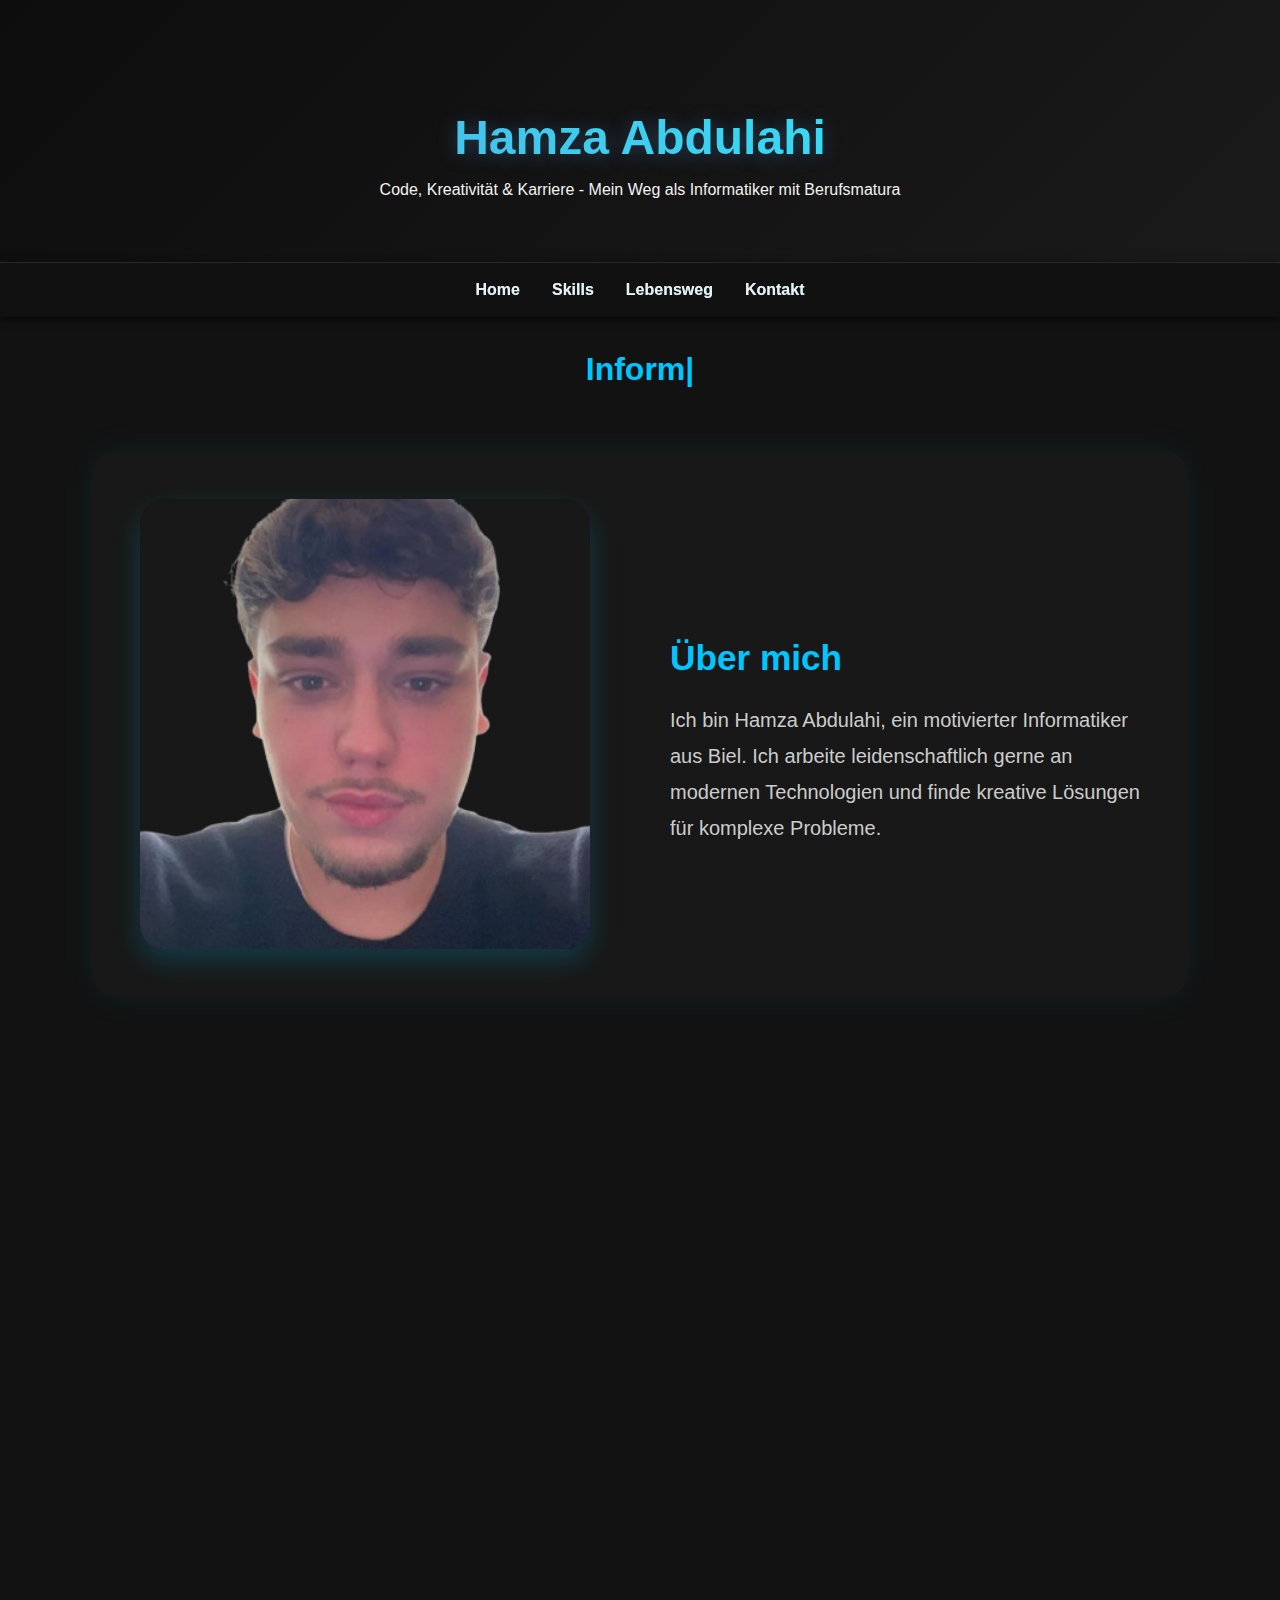
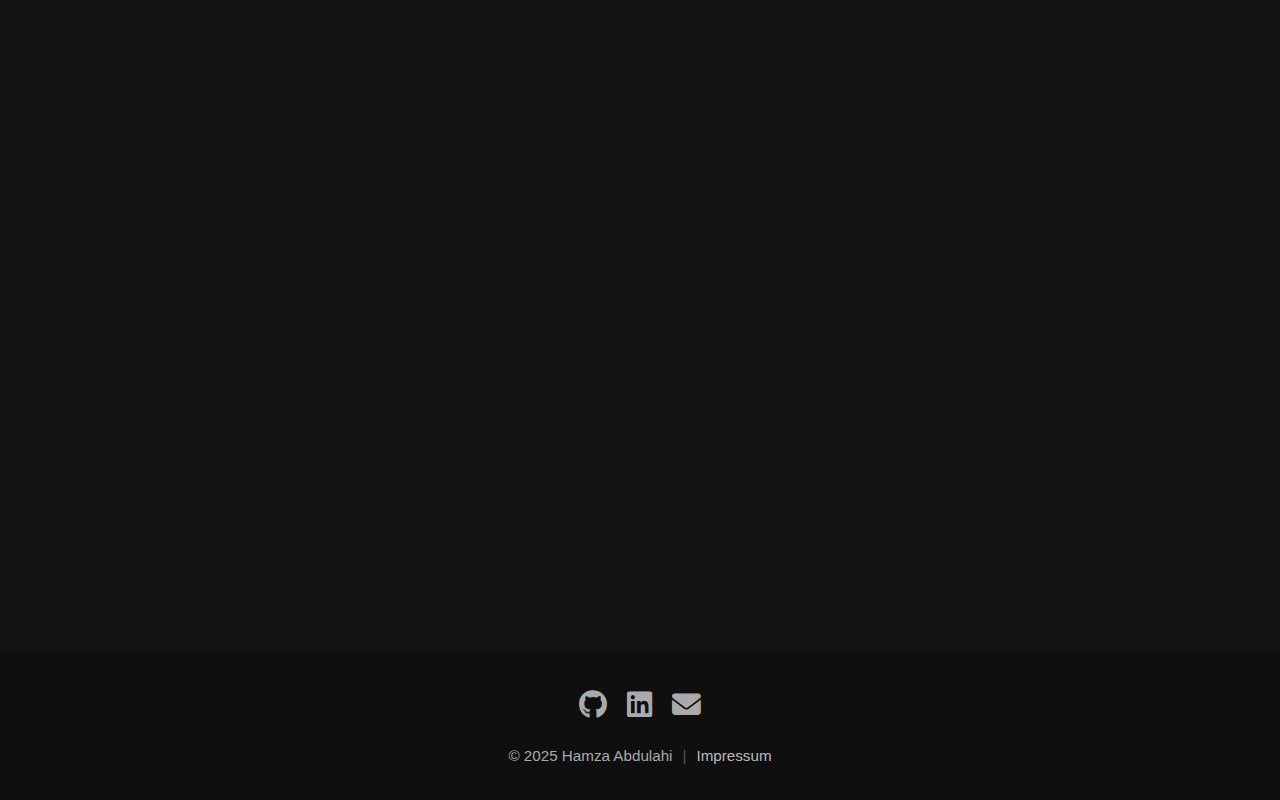
<file: index.html>
<!DOCTYPE html>
<html lang="de">
<head>
  <meta charset="UTF-8">
  <meta name="viewport" content="width=device-width, initial-scale=1.0"/>
  <title>Hamza Abdulahi - Bewerbung</title>
  <link rel="stylesheet" href="style.css" />
  <link rel="stylesheet" href="https://cdnjs.cloudflare.com/ajax/libs/font-awesome/6.5.0/css/all.min.css"/>
</head>
<body>

  <header>
    <div class="container">
      <h1>Hamza Abdulahi</h1>
      <p>Code, Kreativität & Karriere - Mein Weg als Informatiker mit Berufsmatura</p>
    </div>
  </header>

  <nav class="navbar">
    <ul>
      <li><a href="index.html">Home</a></li>
      <li><a href="#skills">Skills</a></li>
      <li><a href="#timeline">Lebensweg</a></li>
      <li><a href="#contact">Kontakt</a></li>
    </ul>
  </nav>
<h2 class="typewriter-container">
  <span id="typewriter-text"></span><span class="cursor">|</span>
</h2>
  <main>
<section id="about" class="about-section">
  <div class="about-card">
    <img src="FacePic.png" alt="Hamza Abdulahi" class="about-img" />
    <div class="about-text">
      <h2>Über mich</h2>
      <p>
        Ich bin Hamza Abdulahi, ein motivierter Informatiker aus Biel. 
        Ich arbeite leidenschaftlich gerne an modernen Technologien und finde kreative Lösungen für komplexe Probleme.
      </p>
    </div>
  </div>

  <div class="about-card reverse">
    <img src="Box.png" alt="Hobbys Bild" class="about-img" />
    <div class="about-text">
      <h2>Hobbys</h2>
      <p>
Auch abseits vom Bildschirm bin ich technikbegeistert und diszipliniert unterwegs - Boxen, Autos und Sport gehören zu meinen grössten Hobbys.
Was im Code zählt, gilt auch im Alltag: Konzentration, Ausdauer und der Wille, sich ständig zu verbessern.
      </p>
    </div>
  </div>

  <div class="about-card">
    <img src="Arbeitsplatz_Carya.jpeg" alt="Erfahrung" class="about-img" />
    <div class="about-text">
      <h2>Berufserfahrung</h2>
      <p>
Während meiner bisherigen Laufbahn konnte ich an spannenden Schulprojekten mitwirken und durch verschiedene Nebenjobs bereits früh wertvolle Einblicke in die Arbeitswelt gewinnen.
Mein Praktikum als Informatiker EFZ habe ich im Zeitraum 2024-2025 erfolgreich abgeschlossen.
Ich arbeite lösungsorientiert, denke mit und bringe mich gerne aktiv ins Team ein.
      </p>
    </div>
  </div>

  
  <div class="about-card reverse">
    <img src="Schule_BWD.jpg" alt="Ausbildung" class="about-img" />
    <div class="about-text">
      <h2>Ausbildung</h2>
      <p>
        Ich mache die Ausbildung zum Informatiker EFZ mit Berufsmatura im Bereich Wirtschaft.
        Meine Ausbildung verlief über die Informatikmittelschule an der BWD in Wankdorf - ein eher ungewöhnlicher, aber intensiver Weg:
        Während drei Jahren besuchte ich parallel den wirtschaftlichen 
        Teil der Berufsmatura sowie die Informatik-ÜKs und Berufsfachschule. Im vierten Jahr folgte das Praxisjahr mit einem Vollzeit-Praktikum als Informatiker.

      </p>
    </div>
  </div>
</section>

    <section id="skills" class="section">
      <h2>Skills</h2>

      <div class="skill-bar" data-percent="95">
        <span>C-AL / Microsoft BC</span>
        <div class="bar"><div class="bar-fill"></div></div>
      </div>

      <div class="skill-bar" data-percent="82">
        <span>Microsoft Dynamics 365</span>
        <div class="bar"><div class="bar-fill"></div></div>
      </div>

      <div class="skill-bar" data-percent="85">
        <span>Incadea / DMS Systeme und Ablauf </span>
        <div class="bar"><div class="bar-fill"></div></div>
      </div>
      
      <div class="skill-bar" data-percent="88">
        <span>MySQL / SQL</span>
        <div class="bar"><div class="bar-fill"></div></div>
      </div>

      <div class="skill-bar" data-percent="90">
        <span>HTML</span>
        <div class="bar"><div class="bar-fill"></div></div>
      </div>

      <div class="skill-bar" data-percent="85">
        <span>CSS</span>
        <div class="bar"><div class="bar-fill"></div></div>
      </div>

      <div class="skill-bar" data-percent="80">
        <span>JavaScript</span>
        <div class="bar"><div class="bar-fill"></div></div>
      </div>

      <div class="skill-bar" data-percent="62">
        <span>React</span>
        <div class="bar"><div class="bar-fill"></div></div>
      </div>

      <div class="skill-bar" data-percent="58">
        <span>C#</span>
        <div class="bar"><div class="bar-fill"></div></div>
      </div>

       <div class="skill-bar" data-percent="63">
        <span>Allrounder Informatikprofil</span>
        <div class="bar"><div class="bar-fill"></div></div>
      </div>

      <div class="skill-bar" data-percent="84">
        <span>Office-Kenntnisse</span>
        <div class="bar"><div class="bar-fill"></div></div>
      </div>
    </section>
    
<section id="timeline" class="timeline-section">
   <h2>Mein Lebensweg</h2>
  <div class="timeline">

    <div class="timeline-item left">
      <div class="timeline-icon birth-icon">
        <i class="fas fa-child"></i>
      </div>
      <div class="timeline-content">
        <h3>2005 - Geburt</h3>
        <p>Geboren in Biel/Bienne, Schweiz.</p>
      </div>
    </div>

    <div class="timeline-item right">
      <div class="timeline-icon school-icon">
        <i class="fas fa-school"></i>
      </div>
      <div class="timeline-content">
        <h3>2012 - Schule</h3>
        <p>Grundschule & Sekundarschule in Biel abgeschlossen.</p>
      </div>
    </div>

    <div class="timeline-item left">
      <div class="timeline-icon code-icon">
        <i class="fas fa-laptop-code"></i>
      </div>
      <div class="timeline-content">
        <h3>08/2021 - 07/2025 |  Lehre Informatiker EFZ</h3>
        <p>Ausbildungsstart als Applikationsentwickler EFZ mit integrierter Berufsmatura an der Informatikmittelschule (IMS) der BWD Bern.</p>
      </div>
    </div>

<div class="timeline-item right">
  <div class="timeline-icon phone-icon">
    <i class="fas fa-phone-volume"></i>
  </div>
  <div class="timeline-content">
<h3>11/2022 - 03/2023 | MIS Trend SA, Bern</h3>
<p><strong>Interviewer Marktforschung</strong><br>
  Erste Einblicke in die Arbeitswelt:<br>
  • Telefonischer und schriftlicher Kundenkontakt (E-Mail & Telefon).<br>
  • Durchführung persönlicher und telefonischer Interviews.<br>
  • Aufbereitung der Ergebnisse für interne Analysen und externe Auftraggeber.
</p>
  </div>
</div>

<div class="timeline-item left">
  <div class="timeline-icon coop-icon">
    <i class="fas fa-store"></i>
  </div>
  <div class="timeline-content">
    <h3>04/2023 - aktuell | Coop, Biel/Bienne</h3>
    <p><strong>Nebenjob</strong><br>
    • Effektives Ausführen der zugewiesenen Aufgaben.<br>
    • Schnelles Bearbeiten aller Aufgaben im Tagesgeschäft.<br>
    • Professionelle Zusammenarbeit mit anderen Abteilungen.
    </p>
  </div>
</div>

<div class="timeline-item right">
  <div class="timeline-icon database-icon">
    <i class="fas fa-database"></i>
  </div>
  <div class="timeline-content">
    <h3>2024 - 06/2025 | Carya CH, Lyss</h3>
    <p>Während meiner Zeit bei Carya konnte ich wertvolle Praxiserfahrung im Bereich 2nd-Level-Support, Systemmanagement und Prozessautomatisierung sammeln.
Ich arbeitete mit Microsoft 365, programmierte mit C/AL in Dynamics NAV / Incadea und nutzte MySQL, um interne Prozesse zu analysieren und zu optimieren.</p>
  </div>
</div>

  <div class="timeline-item left">
    <div class="timeline-icon">
      <div class="rocket-wrapper">
        <i class="fas fa-rocket"></i>
      </div>
    </div>
    <div class="timeline-content">
      <h3>Zukunft</h3>
      <p>Meine Zukunft ist noch offen - aber mein Ziel ist klar: <br>
Ich will mein Informatiker EFZ erfolgreich abschliessen, nachdem es im ersten Anlauf nicht geklappt hat.
Mit Fokus, Disziplin und Leidenschaft strebe ich danach, mich immer weiter zu verbessern - und Schritt für Schritt zum echten IT-Genie zu werden.</p>
    </div>
  </div>

  </div>

</section>


<section id="contact" class="contact-section">
  <h2>Kontakt</h2>
  <div class="contact-container">
    
    <div class="contact-info">
      <h3>Erreich mich direkt</h3>
      <p>📧 <a href="mailto:hamza@abdulahi.ch">hamza@abdulahi.ch</a></p>
      <p>📱 <a href="tel:+41791234567">+41 76 700 76 25</a></p>
      <p>🌍 Biel/Bienne, Schweiz</p>
    </div>

    <div class="contact-side">
      <h3>Lebenslauf</h3>
      <p>Check meinen Lebenslauf - kurz, knackig, auf den Punkt.</p>
      <a href="Hamza_Abdulahi_CV.pdf" class="contact-button" target="_blank">Let's go 🖺</a>
    </div>

  </div>
</section>

  </main>

<footer>
  <div class="socials">
    <a href="https://github.com/hamzaA05" target="_blank" class="social-icon" title="GitHub">
      <i class="fab fa-github"></i>
    </a>
    <a href="https://www.linkedin.com/in/hamza-abdulahi-447b43228/" target="_blank" class="social-icon" title="LinkedIn">
      <i class="fab fa-linkedin"></i>
    </a>
    <a href="mailto:hamza@abdulahi.ch" class="social-icon" title="E-Mail senden">
      <i class="fas fa-envelope"></i>
    </a>
  </div>

  <div class="footer-bottom">
    <span class="copyright">&copy; 2025 Hamza Abdulahi</span>
    <span class="separator">|</span>
    <span class="impressum"><a href="Impressum.html">Impressum</a></span>
  </div>
</footer>

  <script src="script.js"></script>
</body>
</html>
</file>
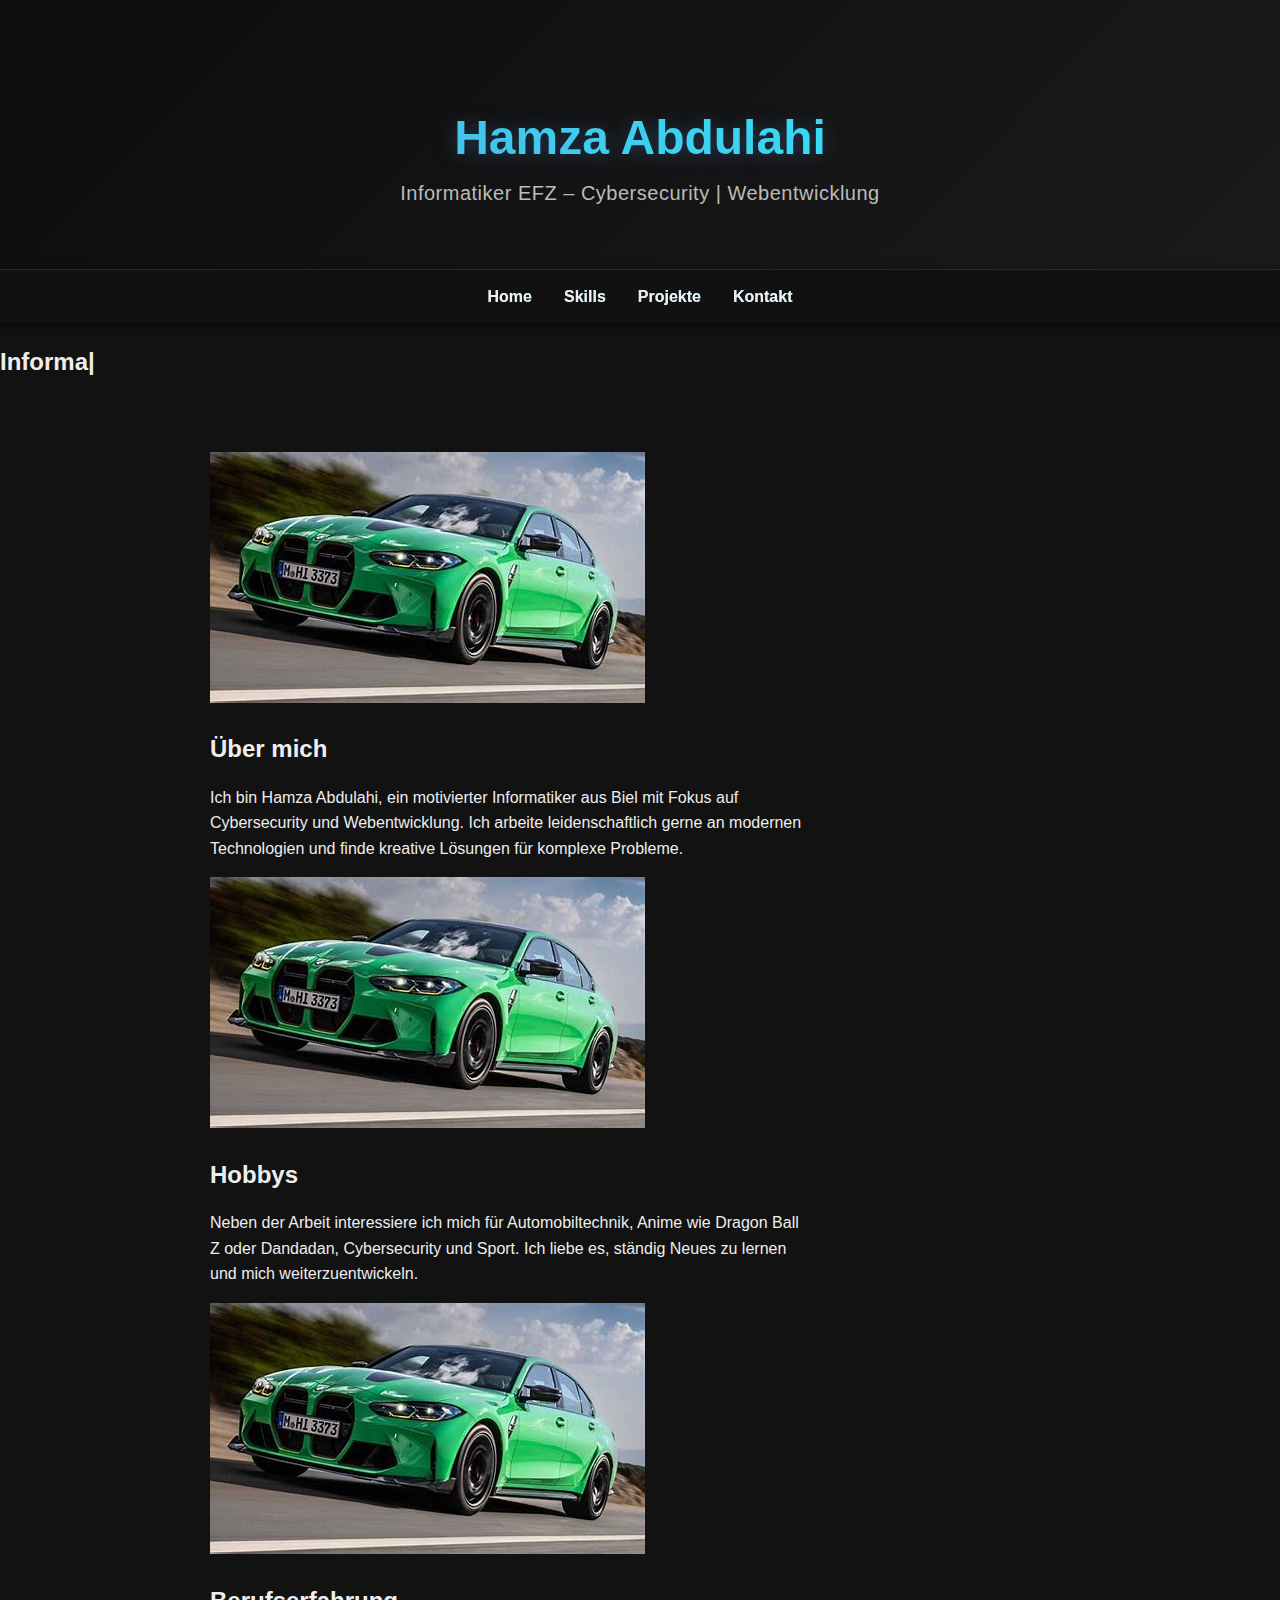
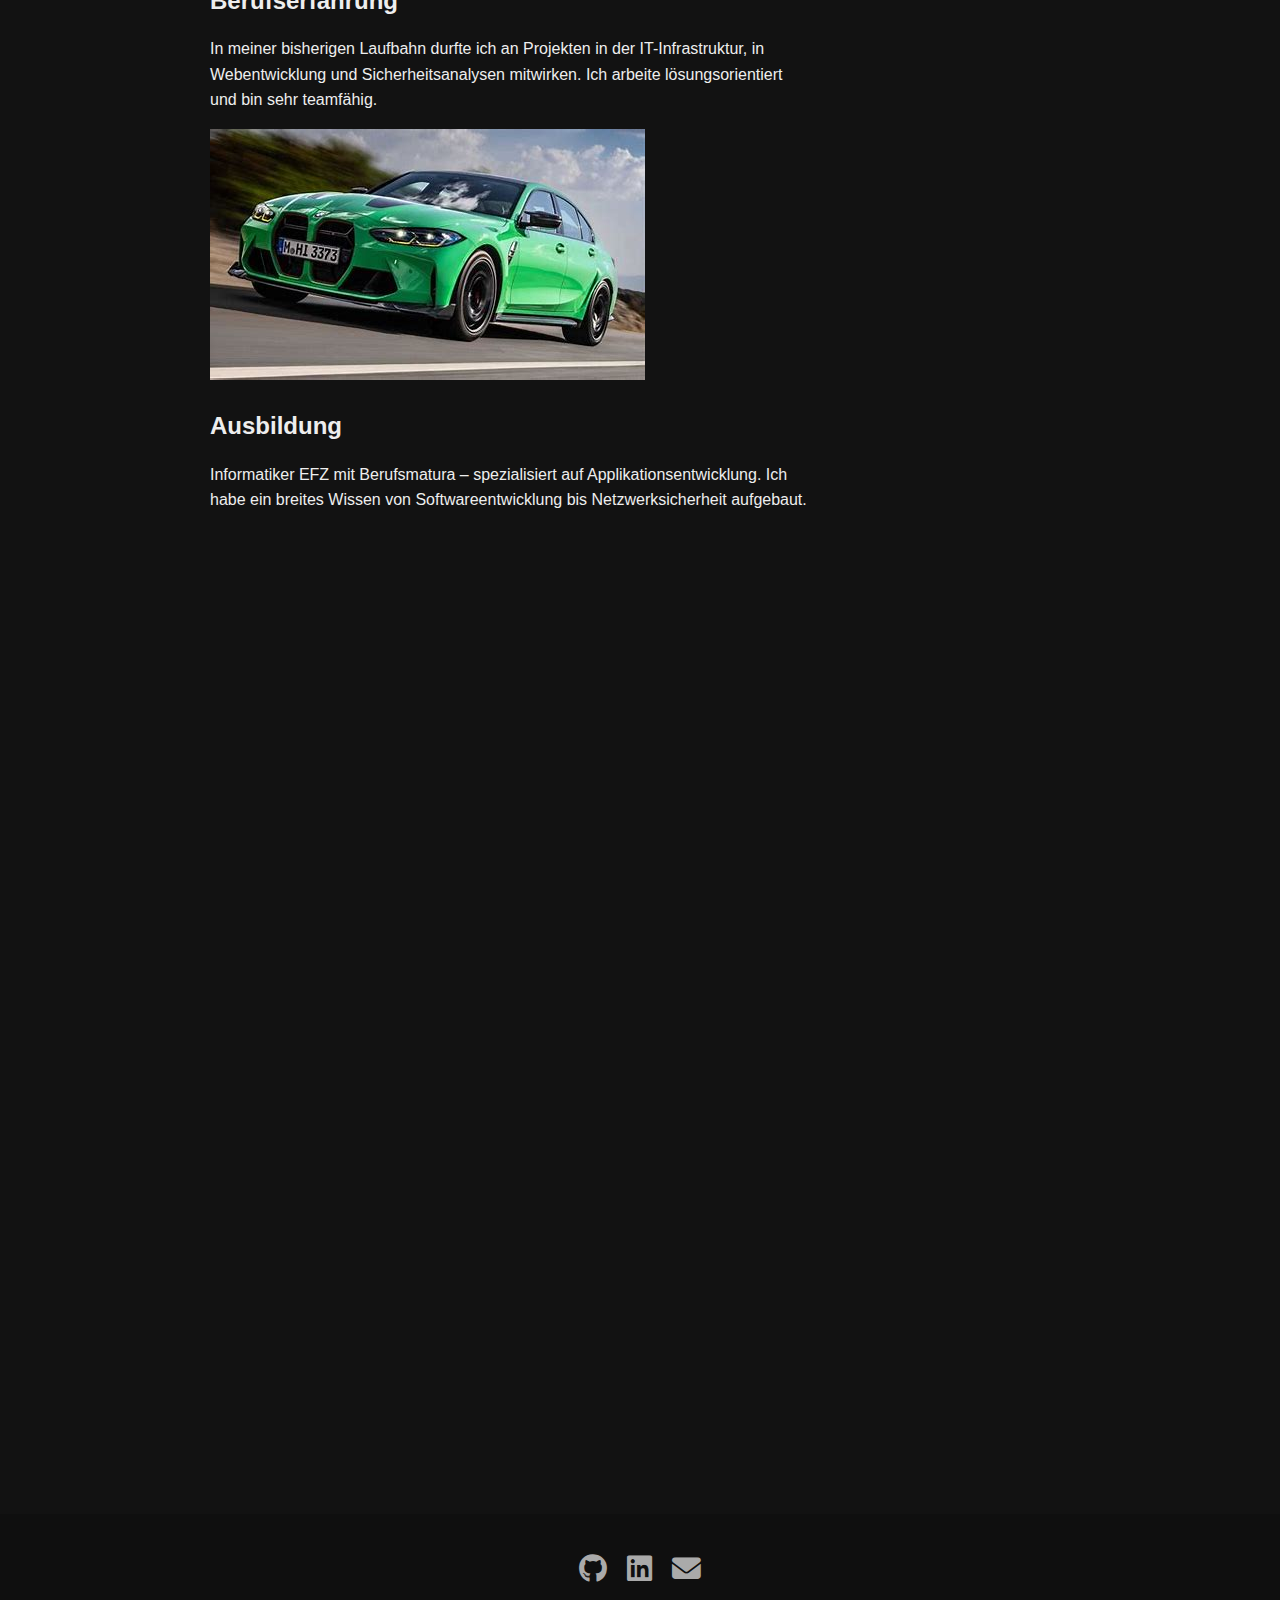
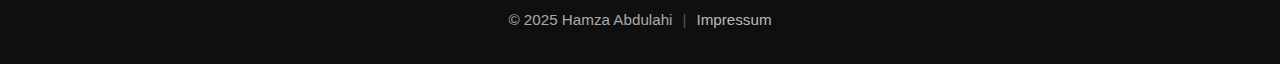
<file: Coding/index.html>
<!DOCTYPE html>
<html lang="de">
<head>
  <meta charset="UTF-8" />
  <meta name="viewport" content="width=device-width, initial-scale=1.0"/>
  <title>Hamza Abdulahi – Bewerbung</title>
  <link rel="stylesheet" href="style.css" />
  <link rel="stylesheet" href="https://cdnjs.cloudflare.com/ajax/libs/font-awesome/6.5.0/css/all.min.css"/>
</head>
<body>

  <header>
    <div class="container">
      <h1>Hamza Abdulahi</h1>
      <p1>Informatiker EFZ – Cybersecurity | Webentwicklung</p1>
    </div>
  </header>

  <nav class="navbar">
    <ul>
      <li><a href="#hero">Home</a></li>
      <li><a href="#skills">Skills</a></li>
      <li><a href="#projects">Projekte</a></li>
      <li><a href="#contact">Kontakt</a></li>
    </ul>
  </nav>
<h2 class="typewriter-container">
  <span id="typewriter-text"></span><span class="cursor">|</span>
</h2>
  <main>
<section id="about" class="about-section">
  <div class="about-card">
    <img src="Bilder/M-Tresh_test.jpg" alt="Hamza Abdulahi" class="about-img" />
    <div class="about-text">
      <h2>Über mich</h2>
      <p>
        Ich bin Hamza Abdulahi, ein motivierter Informatiker aus Biel mit Fokus auf Cybersecurity und Webentwicklung. 
        Ich arbeite leidenschaftlich gerne an modernen Technologien und finde kreative Lösungen für komplexe Probleme.
      </p>
    </div>
  </div>

  <div class="about-card reverse">
    <img src="Bilder/M-Tresh_test.jpg" alt="Hobbys Bild" class="about-img" />
    <div class="about-text">
      <h2>Hobbys</h2>
      <p>
        Neben der Arbeit interessiere ich mich für Automobiltechnik, Anime wie Dragon Ball Z oder Dandadan, Cybersecurity und Sport. 
        Ich liebe es, ständig Neues zu lernen und mich weiterzuentwickeln.
      </p>
    </div>
  </div>

  <div class="about-card">
    <img src="Bilder/M-Tresh_test.jpg" alt="Erfahrung" class="about-img" />
    <div class="about-text">
      <h2>Berufserfahrung</h2>
      <p>
        In meiner bisherigen Laufbahn durfte ich an Projekten in der IT-Infrastruktur, in Webentwicklung und Sicherheitsanalysen mitwirken. 
        Ich arbeite lösungsorientiert und bin sehr teamfähig.
      </p>
    </div>
  </div>

  <div class="about-card reverse">
    <img src="Bilder/M-Tresh_test.jpg" alt="Ausbildung" class="about-img" />
    <div class="about-text">
      <h2>Ausbildung</h2>
      <p>
        Informatiker EFZ mit Berufsmatura – spezialisiert auf Applikationsentwicklung. 
        Ich habe ein breites Wissen von Softwareentwicklung bis Netzwerksicherheit aufgebaut.
      </p>
    </div>
  </div>
</section>

    <section id="skills" class="section">
      <h2>Skills</h2>

      <div class="skill-bar" data-percent="90">
        <span>HTML</span>
        <div class="bar"><div class="bar-fill"></div></div>
      </div>

      <div class="skill-bar" data-percent="85">
        <span>CSS</span>
        <div class="bar"><div class="bar-fill"></div></div>
      </div>

      <div class="skill-bar" data-percent="80">
        <span>JavaScript</span>
        <div class="bar"><div class="bar-fill"></div></div>
      </div>

      <div class="skill-bar" data-percent="75">
        <span>React</span>
        <div class="bar"><div class="bar-fill"></div></div>
      </div>

      <div class="skill-bar" data-percent="70">
        <span>Cybersecurity</span>
        <div class="bar"><div class="bar-fill"></div></div>
      </div>
    </section>

    <section id="projects">
      <h2>Projekte</h2>
      <p>Hier zeige ich meine coolsten Projekte (z. B. Portfolio, Cybersecurity-Scripts etc.).</p>
    </section>

    <section id="contact">
      <h2>Kontakt</h2>
      <p>📧 <a href="mailto:hamza@abdulahi.ch">hamza@abdulahi.ch</a></p>
      <p>📱 <a href="tel:+41791234567">+41 79 123 45 67</a></p>
    </section>
  </main>

<footer>
  <div class="socials">
    <a href="https://github.com/hamzaA05" target="_blank" class="social-icon" title="GitHub">
      <i class="fab fa-github"></i>
    </a>
    <a href="https://www.linkedin.com/in/hamza-abdulahi-447b43228/" target="_blank" class="social-icon" title="LinkedIn">
      <i class="fab fa-linkedin"></i>
    </a>
    <a href="mailto:hamza@abdulahi.ch" class="social-icon" title="E-Mail senden">
      <i class="fas fa-envelope"></i>
    </a>
  </div>

  <div class="footer-bottom">
    <span class="copyright">&copy; 2025 Hamza Abdulahi</span>
    <span class="separator">|</span>
    <span class="impressum"><a href="Impressum.html">Impressum</a></span>
  </div>
</footer>

  <script src="script.js"></script>
</body>
</html>
</file>
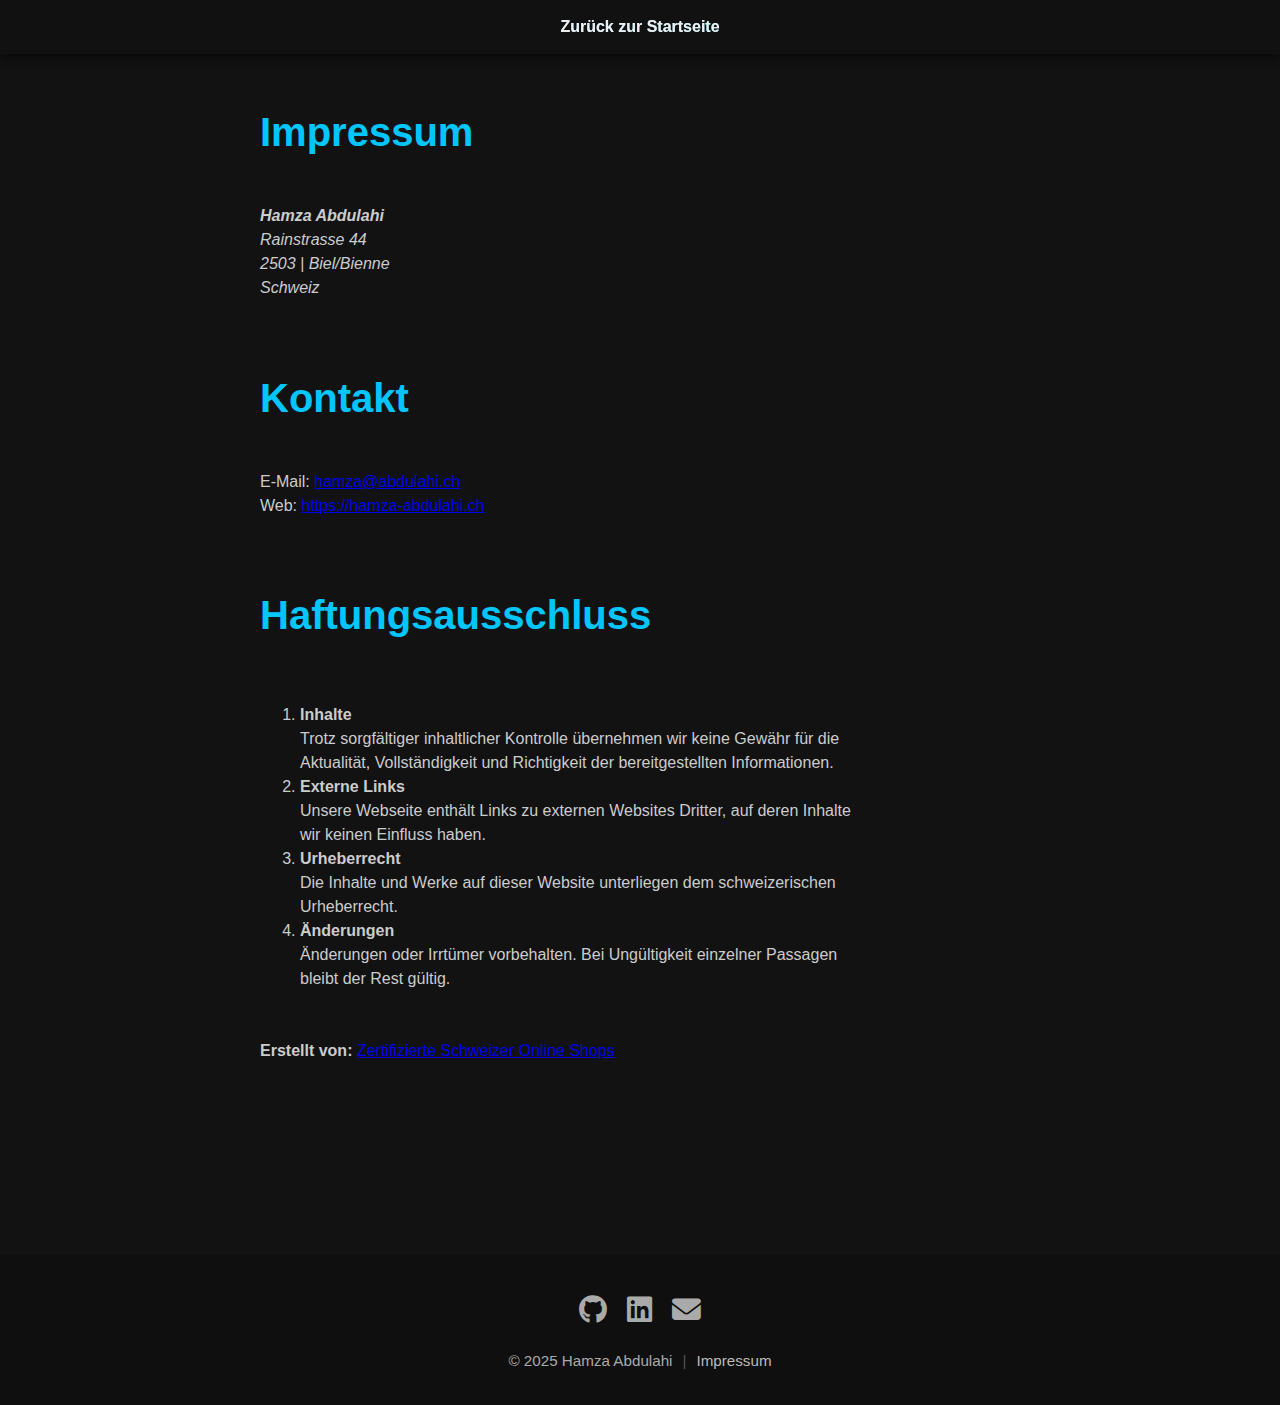
<file: Impressum.html>
<!DOCTYPE html>
<html lang="de">
<head>
  <meta charset="UTF-8" />
  <meta name="viewport" content="width=device-width, initial-scale=1" />
  <title>Impressum – Hamza Abdulahi</title>
  <link rel="stylesheet" href="style.css" />
  <link href="https://cdnjs.cloudflare.com/ajax/libs/font-awesome/6.5.0/css/all.min.css" rel="stylesheet" />
</head>
<body>

<!-- Navbar -->
<nav class="navbar">
  <ul class="nav-links">
    <li><a href="index.html">Zurück zur Startseite</a></li>
  </ul>
</nav>

<!-- Impressum-Inhalt -->
<main class="impressum-main">
  <section class="impressum-container">
    <h1>Impressum</h1>
    <address>
      <strong>Hamza Abdulahi</strong><br />
      Rainstrasse 44 <br />
      2503 | Biel/Bienne<br />
      Schweiz
    </address>

    <h2>Kontakt</h2>
    <p>
      E-Mail: <a href="mailto:hamza@abdulahi.ch">hamza@abdulahi.ch</a><br />
      Web: <a href="https://hamza-abdulahi.ch">https://hamza-abdulahi.ch</a>
    </p>

    <h2>Haftungsausschluss</h2>
    <ol>
      <li>
        <strong>Inhalte</strong><br />
        Trotz sorgfältiger inhaltlicher Kontrolle übernehmen wir keine Gewähr für die Aktualität, Vollständigkeit und Richtigkeit der bereitgestellten Informationen.
      </li>
      <li>
        <strong>Externe Links</strong><br />
        Unsere Webseite enthält Links zu externen Websites Dritter, auf deren Inhalte wir keinen Einfluss haben.
      </li>
      <li>
        <strong>Urheberrecht</strong><br />
        Die Inhalte und Werke auf dieser Website unterliegen dem schweizerischen Urheberrecht.
      </li>
      <li>
        <strong>Änderungen</strong><br />
        Änderungen oder Irrtümer vorbehalten. Bei Ungültigkeit einzelner Passagen bleibt der Rest gültig.
      </li>
    </ol>

    <p>
      <strong>Erstellt von:</strong>
      <a href="https://www.zertifizierte-shops.ch/members/" target="_blank">Zertifizierte Schweizer Online Shops</a>
    </p>
  </section>
</main>

<!-- Footer -->
<footer>
  <div class="socials">
    <a href="https://github.com/hamzaA05" target="_blank" class="social-icon" title="GitHub">
      <i class="fab fa-github"></i>
    </a>
    <a href="https://www.linkedin.com/in/hamza-abdulahi-447b43228/" target="_blank" class="social-icon" title="LinkedIn">
      <i class="fab fa-linkedin"></i>
    </a>
    <a href="mailto:hamza@abdulahi.ch" class="social-icon" title="E-Mail senden">
      <i class="fas fa-envelope"></i>
    </a>
  </div>

  <div class="footer-bottom">
    <span class="copyright">&copy; 2025 Hamza Abdulahi</span>
    <span class="separator">|</span>
    <span class="impressum"><a href="impressum.html">Impressum</a></span>
  </div>
</footer>

<script src="script.js"></script>
</body>
</html>
</file>
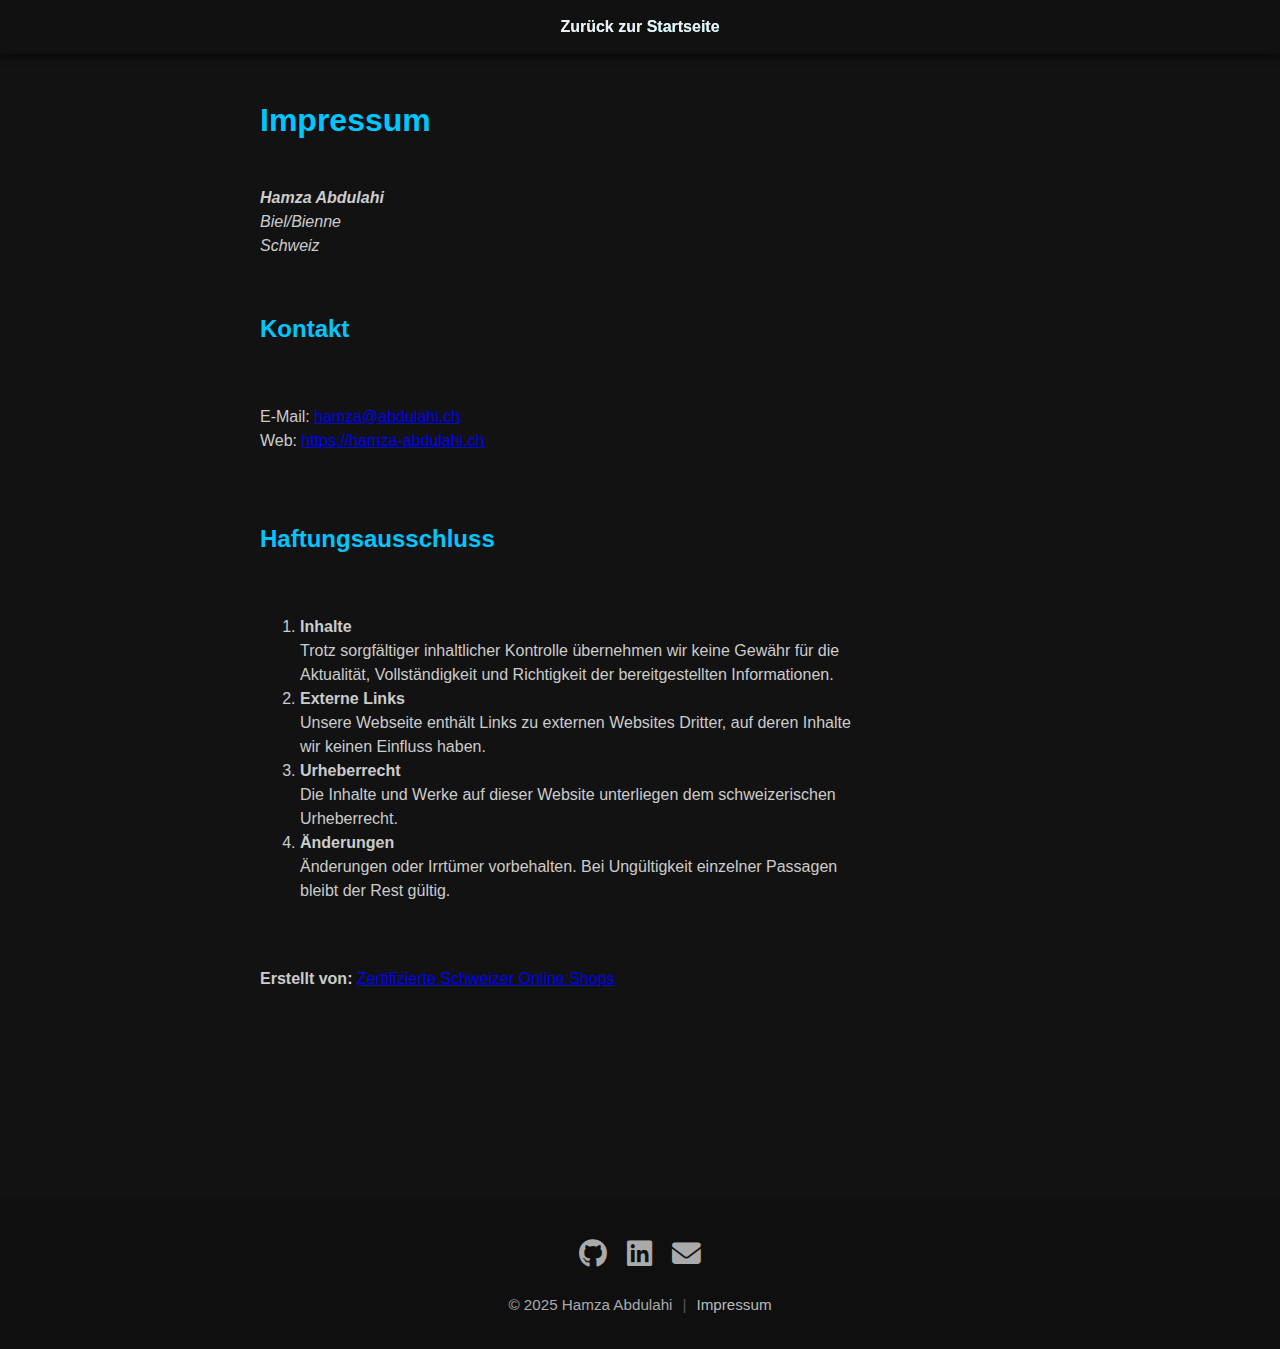
<file: Coding/Impressum.html>
<!DOCTYPE html>
<html lang="de">
<head>
  <meta charset="UTF-8" />
  <meta name="viewport" content="width=device-width, initial-scale=1" />
  <title>Impressum – Hamza Abdulahi</title>
  <link rel="stylesheet" href="style.css" />
  <link href="https://cdnjs.cloudflare.com/ajax/libs/font-awesome/6.5.0/css/all.min.css" rel="stylesheet" />
</head>
<body>

<!-- Navbar -->
<nav class="navbar">
  <ul class="nav-links">
    <li><a href="index.html">Zurück zur Startseite</a></li>
  </ul>
</nav>

<!-- Impressum-Inhalt -->
<main class="impressum-main">
  <section class="impressum-container">
    <h1>Impressum</h1>
    <address>
      <strong>Hamza Abdulahi</strong><br />
      Biel/Bienne<br />
      Schweiz
    </address>

    <h2>Kontakt</h2>
    <p>
      E-Mail: <a href="mailto:hamza@abdulahi.ch">hamza@abdulahi.ch</a><br />
      Web: <a href="https://hamza-abdulahi.ch">https://hamza-abdulahi.ch</a>
    </p>

    <h2>Haftungsausschluss</h2>
    <ol>
      <li>
        <strong>Inhalte</strong><br />
        Trotz sorgfältiger inhaltlicher Kontrolle übernehmen wir keine Gewähr für die Aktualität, Vollständigkeit und Richtigkeit der bereitgestellten Informationen.
      </li>
      <li>
        <strong>Externe Links</strong><br />
        Unsere Webseite enthält Links zu externen Websites Dritter, auf deren Inhalte wir keinen Einfluss haben.
      </li>
      <li>
        <strong>Urheberrecht</strong><br />
        Die Inhalte und Werke auf dieser Website unterliegen dem schweizerischen Urheberrecht.
      </li>
      <li>
        <strong>Änderungen</strong><br />
        Änderungen oder Irrtümer vorbehalten. Bei Ungültigkeit einzelner Passagen bleibt der Rest gültig.
      </li>
    </ol>

    <p>
      <strong>Erstellt von:</strong>
      <a href="https://www.zertifizierte-shops.ch/members/" target="_blank">Zertifizierte Schweizer Online Shops</a>
    </p>
  </section>
</main>

<!-- Footer -->
<footer>
  <div class="socials">
    <a href="https://github.com/hamzaA05" target="_blank" class="social-icon" title="GitHub">
      <i class="fab fa-github"></i>
    </a>
    <a href="https://www.linkedin.com/in/hamza-abdulahi-447b43228/" target="_blank" class="social-icon" title="LinkedIn">
      <i class="fab fa-linkedin"></i>
    </a>
    <a href="mailto:hamza@abdulahi.ch" class="social-icon" title="E-Mail senden">
      <i class="fas fa-envelope"></i>
    </a>
  </div>

  <div class="footer-bottom">
    <span class="copyright">&copy; 2025 Hamza Abdulahi</span>
    <span class="separator">|</span>
    <span class="impressum"><a href="impressum.html">Impressum</a></span>
  </div>
</footer>

<script src="script.js"></script>
</body>
</html>
</file>
<file: style.css>
/* Reset & Grundlayout */
* {
  box-sizing: border-box;
}

html {
  scroll-behavior: smooth;
}

body {
  margin: 0;
  font-family: 'Segoe UI', Tahoma, Geneva, Verdana, sans-serif;
  background: #121212;
  color: #eee;
  line-height: 1.6;
}

/* Header */
header {
  background: linear-gradient(135deg, #0d0d0d, #1a1a1a);
  color: #f2f2f2;
  padding: 100px 20px 60px;
  text-align: center;
  border-bottom: 1px solid #333;
  box-shadow: 0 8px 30px rgba(0, 0, 0, 0.5);
}

/* Bounce on hover */
header:hover h1,
header:hover p1 {
  animation: bounce 1s ease;
}

/* Bounce keyframes */
@keyframes bounce {
  0%   { transform: translateY(0); }
  30%  { transform: translateY(-10px); }
  50%  { transform: translateY(0); }
  70%  { transform: translateY(-5px); }
  100% { transform: translateY(0); }
}

header h1 {
  font-size: 3rem;
  margin: 0;
  background: linear-gradient(90deg, #5ad, #2ff);
  -webkit-background-clip: text;
  -webkit-text-fill-color: transparent;
  font-weight: 800;
  text-shadow: 0 2px 20px rgba(90, 170, 255, 0.3);
}




/* Navbar */
.navbar {
  position: sticky;
  top: 0;
  background: #111;
  padding: 14px 20px;
  box-shadow: 0 2px 8px rgba(0,0,0,0.7);
  z-index: 1000;
}

.navbar ul {
  margin: 0;
  padding: 0;
  list-style: none;
  display: flex;
  justify-content: center;
  gap: 32px;
}

.navbar a {
  color: #eee;
  text-decoration: none;
  font-weight: 600;
  font-size: 1rem;
  position: relative;
  background-image: linear-gradient(90deg, #5ad, #2ff);
  background-size: 200%;
  background-position: left;
  -webkit-background-clip: text;
  -webkit-text-fill-color: #eee;
  transition: all 0.4s ease;
}

.navbar a:hover,
.navbar a:focus {
  background-position: right;
  -webkit-text-fill-color: transparent;
  text-shadow: 0 0 6px #5ad, 0 0 14px #2ff;
}

/* Main */
main {
  max-width: 1200px;
  margin: 0 auto;
  padding: 60px 20px;
}

h1, h2 {
    font-size: 2.5rem;
    margin-bottom: 2rem;
    color: #00c6ff;
}


p {
  max-width: 600px;
  margin: 0 auto;
}


/* Section Fade */
section {
  opacity: 0;
  transform: translateY(40px);
  transition: opacity 0.7s ease-out, transform 0.7s ease-out;
  margin-bottom: 100px;
}

section.visible {
  opacity: 1;
  transform: translateY(0);
}

/* Typewriter */
.typewriter-container {
  text-align: center;
  font-size: clamp(1.3rem, 5vw, 2rem);
  color: #00c6ff;
  margin-bottom: -100px;
  overflow: hidden;
}

.typewriter {
  display: inline-block;
  color: #00c6ff;
  font-size: clamp(1.2rem, 4vw, 2.2rem);
  white-space: nowrap;
  overflow: hidden;
  border-right: 2px solid #00c6ff;
  animation: typing 3.5s steps(40, end), blink 0.75s step-end infinite;
  max-width: 90vw;
}

@keyframes typing {
  from { width: 0; }
  to { width: 100%; }
}

@keyframes blink {
  0%, 100% { border-color: transparent; }
  50% { border-color: #00c6ff; }
}

/* About Cards */
.about-section {
  display: flex;
  flex-direction: column;
  gap: 6rem;
  padding: 6rem 2rem;
}

.about-card {
  display: flex;
  align-items: center;
  justify-content: space-between;
  gap: 5rem;
  background: #181818;
  padding: 3rem;
  border-radius: 24px;
  box-shadow: 0 0 35px rgba(0, 198, 255, 0.08);
  opacity: 0;
  transform: translateY(60px);
  transition: all 0.8s ease-in-out;
  flex-wrap: nowrap;
}

.about-card.show {
  opacity: 1;
  transform: translateY(0);
}

.about-card.reverse {
  flex-direction: row-reverse;
}

.about-img {
  max-height: 450px;
  width: 45%;
  height: auto;
  object-fit: cover;
  border-radius: 24px;
  box-shadow: 0 12px 28px rgba(0, 198, 255, 0.2);
  flex-shrink: 0;
  transition: transform 0.3s ease;
}

.about-img:hover {
  transform: scale(1.04);
}

.about-text {
  max-width: 600px;
  color: #ccc;
  flex: 1;
}

.about-text h2 {
  font-size: 2.2rem;
  margin-bottom: 1rem;
  color: #00c6ff;
}

.about-text p {
  font-size: 1.25rem;
  line-height: 1.8;
}

@media screen and (max-width: 900px) {
  .about-card {
    flex-direction: column !important;
    text-align: center;
    padding: 2rem;
    gap: 2rem;
  }

  .about-img {
    width: 100%;
    max-height: 300px;
  }

  .about-text {
    max-width: 100%;
  }
}

/* Skills */
#skills {
  text-align: center;
}

#skills ul {
  list-style: none;
  padding: 0;
  display: flex;
  flex-wrap: wrap;
  gap: 24px;
  justify-content: center;
  max-width: 800px;
  margin: 0 auto;
}

#skills li {
  background: #222;
  padding: 12px 20px;
  border-radius: 12px;
  font-weight: 600;
  min-width: 120px;
  text-align: center;
  box-shadow: 0 4px 15px rgba(255, 255, 255, 0.1);
  cursor: default;
  user-select: none;
  transition: background 0.3s ease;
}

#skills li:hover {
  background: #444;
}

.skill-bar {
  margin: 20px auto;
  max-width: 1000px;
  text-align: left;
}

.skill-bar span {
  display: block;
  margin-bottom: 5px;
  color: #fff;
  font-weight: bold;
}

.bar {
  background: rgba(255, 255, 255, 0.2);
  border-radius: 5px;
  height: 10px;
  overflow: hidden;
}

.bar-fill {
  height: 100%;
  width: 0%;
  background: #00c6ff;
  transition: width 2s ease;
  border-radius: 5px;
}


/*Timeline*/
.timeline-section {
  background: #111;
  padding: 6rem 2rem;
  position: relative;
}

.timeline-section h2 {
  text-align: center;
  color: #00c6ff;
  margin-bottom: 4rem;
  font-size: 2.5rem;
}

.timeline {
  position: relative;
  max-width: 1000px;
  margin: 0 auto;
  z-index: 0; /* explizit gesetzt */
}

.timeline::after {
  content: "";
  position: absolute;
  width: 4px;
  background-color: #00c6ff;
  top: 0;
  bottom: 0;
  left: 50%;
  transform: translateX(-50%);
  z-index: 0; /* Linie ist jetzt über Content aber unter Icons */
}

.timeline-item {
  position: relative;
  width: 50%;
  padding: 2rem 0;
  opacity: 0;
  transform: translateY(40px);
  transition: all 0.8s ease;
  z-index: 1; /* Content-Karte ist unter Linie und Icon */
}

.timeline-item.show {
  opacity: 1;
  transform: translateY(0);
}

.timeline-item.left {
  left: 0;
  text-align: right;
}

.timeline-item.right {
  left: 50%;
  text-align: left;
}

.timeline-icon {
  position: absolute;
  top: 15px;
  width: 50px;
  height: 50px;
  background: black;
  border: 3px solid #00c6ff;
  border-radius: 50%;
  z-index: 10;
  display: flex;
  align-items: center;
  justify-content: center;
  color: #00c6ff;
  font-size: 1.6rem;
  transition: transform 0.5s ease;
}

.timeline-item.left .timeline-icon {
  right: -25px;
}

.timeline-item.right .timeline-icon {
  left: -25px;
}

.timeline-content {
  background: #181818;
  padding: 1.5rem;
  border-radius: 16px;
  box-shadow: 0 0 20px rgba(0,198,255,0.2);
  transition: transform 0.3s ease, box-shadow 0.3s ease;
  z-index: -1; /* Content bleibt ganz unten */
  position: relative;
}

.timeline-content:hover {
  transform: scale(1.05);
  box-shadow: 0 0 30px rgba(0,198,255,0.3);
}

.timeline-content h3 {
  color: #00c6ff;
  margin-bottom: 0.5rem;
}

.timeline-content p {
  color: #ccc;
  font-size: 1.1rem;
  line-height: 1.6;
}

/* Icon Hover Animation */
.timeline-icon:hover {
  transform: scale(1.3) translateY(-8px);
  box-shadow: 0 5px 15px rgba(0,198,255,0.5);
}

/* Spezialeffekt für Rakete */
.timeline-icon i.fa-rocket:hover {
  animation: flyRocket 1s ease forwards;
}

.timeline-icon:hover .rocket-wrapper {
  animation: flyRocket 0.8s ease forwards;
}

.timeline-icon:not(:hover) .rocket-wrapper {
  animation: fallRocket 0.8s ease forwards;
}

@keyframes flyRocket {
  0%   { transform: translateY(0); }
  100% { transform: translateX(100px) rotate(-20deg); opacity: 0; }
}

@keyframes fallRocket {
  from { transform: translateY(-50px); }
  to   { transform: translateY(0); }
}

.rocket-wrapper {
  display: inline-block;
  padding: 20px;
 }

 /* Timeline-Icons Basis */
.timeline-icon i {
  transition: all 0.3s ease-in-out;
}

/* Geburt – Bounce beim Hover */
.timeline-icon.birth-icon:hover i {
  animation: pop-bounce 0.8s ease-in-out;
}

/* Schule – Glow beim Hover */
.timeline-icon.school-icon:hover i {
  background: linear-gradient(45deg, #4facfe, #00f2fe);
  -webkit-background-clip: text;
  -webkit-text-fill-color: transparent;
  animation: glow-text 1.2s ease-in-out;
}

/* Lehre – Typing Glow beim Hover */
.timeline-icon.code-icon:hover i {
  color: #0ff;
  animation: type-glow 1.5s ease-in-out;
}

/* Animationen */
@keyframes pop-bounce {
  0% { transform: scale(1); }
  50% { transform: scale(1.3); }
  100% { transform: scale(1); }
}

@keyframes glow-text {
  0% { text-shadow: 0 0 0px #00f2fe; }
  50% { text-shadow: 0 0 20px #00f2fe; }
  100% { text-shadow: 0 0 0px #00f2fe; }
}

@keyframes type-glow {
  0% { text-shadow: 0 0 0px #0ff; transform: scale(1); }
  50% { text-shadow: 0 0 15px #0ff; transform: scale(1.1); }
  100% { text-shadow: 0 0 0px #0ff; transform: scale(1); }
}

.timeline-icon.database-icon:hover i {
  background: linear-gradient(to top, #0ff 0%, #0ff 50%, transparent 50%, transparent 100%);
  background-size: 100% 200%;
  background-position: bottom;
  -webkit-background-clip: text;
  -webkit-text-fill-color: transparent;
  animation: fill-database 1.5s ease-in-out;
}

@keyframes fill-database {
  0% {
    background-position: bottom;
    text-shadow: 0 0 0px #0ff;
  }
  50% {
    background-position: top;
    text-shadow: 0 0 12px #0ff;
  }
  100% {
    background-position: bottom;
    text-shadow: 0 0 0px #0ff;
  }
}

/* Responsive */
@media screen and (max-width: 768px) {
  .timeline::after {
    left: 8px;
  }

  .timeline-item {
    width: 100%;
    left: 0 !important;
    padding-left: 40px;
    text-align: left !important;
  }

  .timeline-icon {
    left: 0 !important;
    right: auto;
  }

  .timeline-content {
    width: 100%;
    margin: 0;
  }
}

/* Coop Icon Effekt */
.timeline-icon.coop-icon:hover i {
  animation: pulseCoop 1.5s infinite;
  color: #00ffff;
  text-shadow: 0 0 8px #00ffff;
}

@keyframes pulseCoop {
  0% {
    transform: scale(1);
    opacity: 1;
  }
  50% {
    transform: scale(1.2);
    opacity: 0.7;
  }
  100% {
    transform: scale(1);
    opacity: 1;
  }
}

/* Phone Icon Effekt */
.timeline-icon.phone-icon:hover i {
  animation: ringPhone 1.5s ease-in-out;
  color: #00ffff;
  text-shadow: 0 0 8px #00ffff;
}

@keyframes ringPhone {
  0% {
    transform: rotate(0deg);
  }
  20% {
    transform: rotate(-15deg);
  }
  40% {
    transform: rotate(15deg);
  }
  60% {
    transform: rotate(-10deg);
  }
  80% {
    transform: rotate(10deg);
  }
  100% {
    transform: rotate(0deg);
  }
}




/* Kontakt */
.contact-section {
  background: #111;
  color: #eee;
  padding: 4rem 2rem;
  text-align: center;
}

.contact-section h2 {
  font-size: 2.5rem;
  margin-bottom: 2rem;
  color: #00c6ff;

}

.contact-container {
  display: grid;
  grid-template-columns: repeat(auto-fit, minmax(280px, 1fr));
  gap: 2rem;
  align-items: center;
  justify-content: center;
  max-width: 900px;
  margin: 0 auto;
}

.contact-info, .contact-side {
  background: #1a1a1a;
  border-radius: 1.5rem;
  padding: 2rem;
  box-shadow: 0 0 20px rgba(0, 255, 255, 0.05);
  border: 1px solid #222;
  transition: transform 0.3s ease, box-shadow 0.3s ease;
}

.contact-info:hover, .contact-side:hover {
  transform: translateY(-5px);
  box-shadow: 0 0 25px rgba(0, 255, 255, 0.3);
}

.contact-info h3, .contact-side h3 {
  font-size: 1.5rem;
  margin-bottom: 1rem;
  color: #00c6ff;
}

.contact-info p, .contact-side p {
  margin: 0.5rem 0;
  font-size: 1rem;
  color: #ccc;
}

.contact-info a {
  color: #00c6ff;
  text-decoration: none;
}

.contact-info a:hover {
  text-decoration: underline;
  text-shadow: 0 0 6px #0ff;
}

.contact-button {
  display: inline-block;
  margin-top: 1rem;
  padding: 0.8rem 1.5rem;
  background: #00c6ff;
  color: #000;
  border-radius: 12px;
  font-weight: bold;
  text-decoration: none;
  transition: background 0.3s ease, transform 0.3s ease, box-shadow 0.3s ease;
}

.contact-button:hover {
  background: #00c6ff;
  transform: scale(1.05);
  box-shadow: 0 0 12px #0ff;
}



/* Footer */
footer {
  text-align: center;
  padding: 2rem 1rem;
  background-color: #0f0f0f;
  color: #aaa;
}

.socials {
  display: flex;
  justify-content: center;
  gap: 20px;
  margin-bottom: 1rem;
}

.social-icon {
  color: #aaa;
  font-size: 1.8rem;
  transition: color 0.3s ease, text-shadow 0.3s ease;
}

.social-icon:hover {
  color: #00c6ff;
  text-shadow: 0 0 5px #00c6ff, 0 0 10px #00c6ff;
}

.footer-bottom {
  display: flex;
  justify-content: center;
  align-items: center;
  gap: 10px;
  flex-wrap: wrap;
  font-size: 0.95rem;
}

.footer-bottom a {
  color: #bbb;
  text-decoration: none;
  transition: color 0.3s ease, text-shadow 0.3s ease;
}

.footer-bottom a:hover {
  color: #00c6ff;
  text-shadow: 0 0 5px #00c6ff, 0 0 10px #00c6ff;
}

.separator {
  color: #555;
}

.impressum-main {
  padding: 20px 20px 60px;
  min-height: 90vh;
  text-align: left;  
  color: white;
  max-width: 800px;
  margin: 0 auto;
}

.impressum-container {
  margin-top: 0;
  display: flex;
  flex-direction: column;
  gap: 2rem;
  padding-bottom: 2rem;
}

.impressum-container h1,
.impressum-container h2 {
  color: #00c6ff;
  margin-bottom: 0.5rem;
}

.impressum-container p,
.impressum-container address,
.impressum-container ol {
  margin-left: 0;
  max-width: 600px;
  line-height: 1.5;
  color: #ccc;
}
</file>
<file: Coding/style.css>
/* Reset & Grundlayout */
* {
  box-sizing: border-box;
}

/* Smooth scroll */
html {
  scroll-behavior: smooth;
}

header {
  background: linear-gradient(135deg, #0d0d0d, #1a1a1a);
  color: #f2f2f2;
  padding: 100px 20px 60px;
  text-align: center;
  border-bottom: 1px solid #333;
  box-shadow: 0 8px 30px rgba(0, 0, 0, 0.5);
}

header h1 {
  font-size: 3rem;
  margin: 0;
  background: linear-gradient(90deg, #5ad, #2ff);
  -webkit-background-clip: text;
  -webkit-text-fill-color: transparent;
  font-weight: 800;
  text-shadow: 0 2px 20px rgba(90, 170, 255, 0.3);
}

header p1 {
  font-size: 1.25rem;
  color: #bbb;
  margin-top: 12px;
  letter-spacing: 0.5px;
  text-align: center;
}
/* Navbar Styles */
.navbar {
  position: sticky;
  top: 0;
  background: #111;
  padding: 14px 20px;
  box-shadow: 0 2px 8px rgba(0,0,0,0.7);
  z-index: 1000;
}
.navbar ul {
  margin: 0;
  padding: 0;
  list-style: none;
  display: flex;
  justify-content: center;
  gap: 32px;
}
.navbar li {
  display: inline;
}

.navbar a {
  color: #eee;
  text-decoration: none;
  font-weight: 600;
  font-size: 1rem;
  position: relative;
  background-image: linear-gradient(90deg, #5ad, #2ff);
  background-size: 200%;
  background-position: left;
  -webkit-background-clip: text;
  -webkit-text-fill-color: #eee;
  transition: background-position 0.4s ease, -webkit-text-fill-color 0.4s ease, text-shadow 0.3s ease;
}

.navbar a:hover,
.navbar a:focus {
  background-position: right;
  -webkit-text-fill-color: transparent;
  text-shadow: 0 0 6px #5ad, 0 0 14px #2ff;
}

body {
  margin: 0; 
  font-family: 'Segoe UI', Tahoma, Geneva, Verdana, sans-serif;
  background: #121212;
  color: #eee;
  line-height: 1.6;
}

main {
  max-width: 900px;
  margin: 0 auto;
  padding: 60px 20px;
}
h1, h2 {
  font-weight: 700;
  margin-bottom: 10px;
}
p {
  max-width: 600px;
}
/* Hero */
#hero {
  text-align: center;
  padding: 80px 20px 120px;
}
#hero h1 {
  font-size: 3rem;
  margin-bottom: 0;
}
#hero p {
  font-size: 1.25rem;
  color: #bbb;
  margin-top: 6px;
}
/* Sections */
section {
  opacity: 0;
  transform: translateY(40px);
  transition: opacity 0.7s ease-out, transform 0.7s ease-out;
  margin-bottom: 100px;
}
section.visible {
  opacity: 1;
  transform: translateY(0);
}
/* Skills */
#skills ul {
  list-style: none;
  padding: 0;
  display: flex;
  flex-wrap: wrap;
  gap: 24px;
  justify-content: center;
}
#skills li {
  background: #222;
  padding: 12px 20px;
  border-radius: 12px;
  font-weight: 600;
  min-width: 120px;
  text-align: center;
  box-shadow: 0 4px 15px rgba(255 255 255 / 0.1);
  cursor: default;
  user-select: none;
  transition: background 0.3s ease;
}
#skills li:hover {
  background: #444;
}
/* Projekte */
#projects article {
  background: #222;
  padding: 20px;
  border-radius: 14px;
  box-shadow: 0 6px 18px rgba(0,0,0,0.5);
  margin-bottom: 24px;
}
#projects a {
  color: #5ad;
  text-decoration: none;
}
#projects a:hover {
  text-decoration: underline;
}
/* Kontakt */
#contact p {
  text-align: center;
  font-size: 1.1rem;
}
.skill-bar {
  margin-bottom: 20px;
}

.skill-bar span {
  display: block;
  margin-bottom: 5px;
  color: #fff;
  font-weight: bold;
}

.bar {
  background: rgba(255, 255, 255, 0.2);
  border-radius: 5px;
  height: 10px;
  overflow: hidden;
}

.bar-fill {
  height: 100%;
  width: 0%;
  background: #00c6ff;
  transition: width 2s ease;
  border-radius: 5px;
}

footer {
  text-align: center;
  padding: 2rem 1rem;
  background-color: #0f0f0f;
  color: #aaa;
}

.socials {
  display: flex;
  justify-content: center;
  gap: 20px;
  margin-bottom: 1rem;
}

.social-icon {
  color: #aaa;
  font-size: 1.8rem;
  transition: color 0.3s ease, text-shadow 0.3s ease;
}

.social-icon:hover {
  color: #00c6ff;
  text-shadow:
    0 0 5px #00c6ff,
    0 0 10px #00c6ff,
    0 0 20px #00c6ff;
}

.footer-bottom {
  display: flex;
  justify-content: center;
  align-items: center;
  gap: 10px;
  flex-wrap: wrap;
  font-size: 0.95rem;
}

.footer-bottom a {
  color: #bbb;
  text-decoration: none;
  transition: color 0.3s ease, text-shadow 0.3s ease;
}

.footer-bottom a:hover {
  color: #00c6ff;
  text-shadow:
    0 0 5px #00c6ff,
    0 0 10px #00c6ff;
}

.separator {
  color: #555;
}

.impressum-main {
  padding: 20px 20px 60px;
  min-height: 90vh;
  text-align: left;  
  color: white;
  max-width: 800px;
  margin: 0 auto;
}

.impressum-container {
  margin-top: 0;          /* weniger Abstand oben */
  display: flex;
  flex-direction: column;
  gap: 2rem;              /* Abstand zwischen Sektionen */
  padding-bottom: 2rem;   /* Abstand unten */
}

.impressum-container h1,
.impressum-container h2 {
  color: #00c6ff;
  margin-bottom: 0.5rem;  /* schöner Abstand nach Überschriften */
}

.impressum-container p,
.impressum-container address,
.impressum-container ol {
  margin-left: 0;         
  max-width: 600px;       
  line-height: 1.5;
  color: #ccc;
}
</file>
